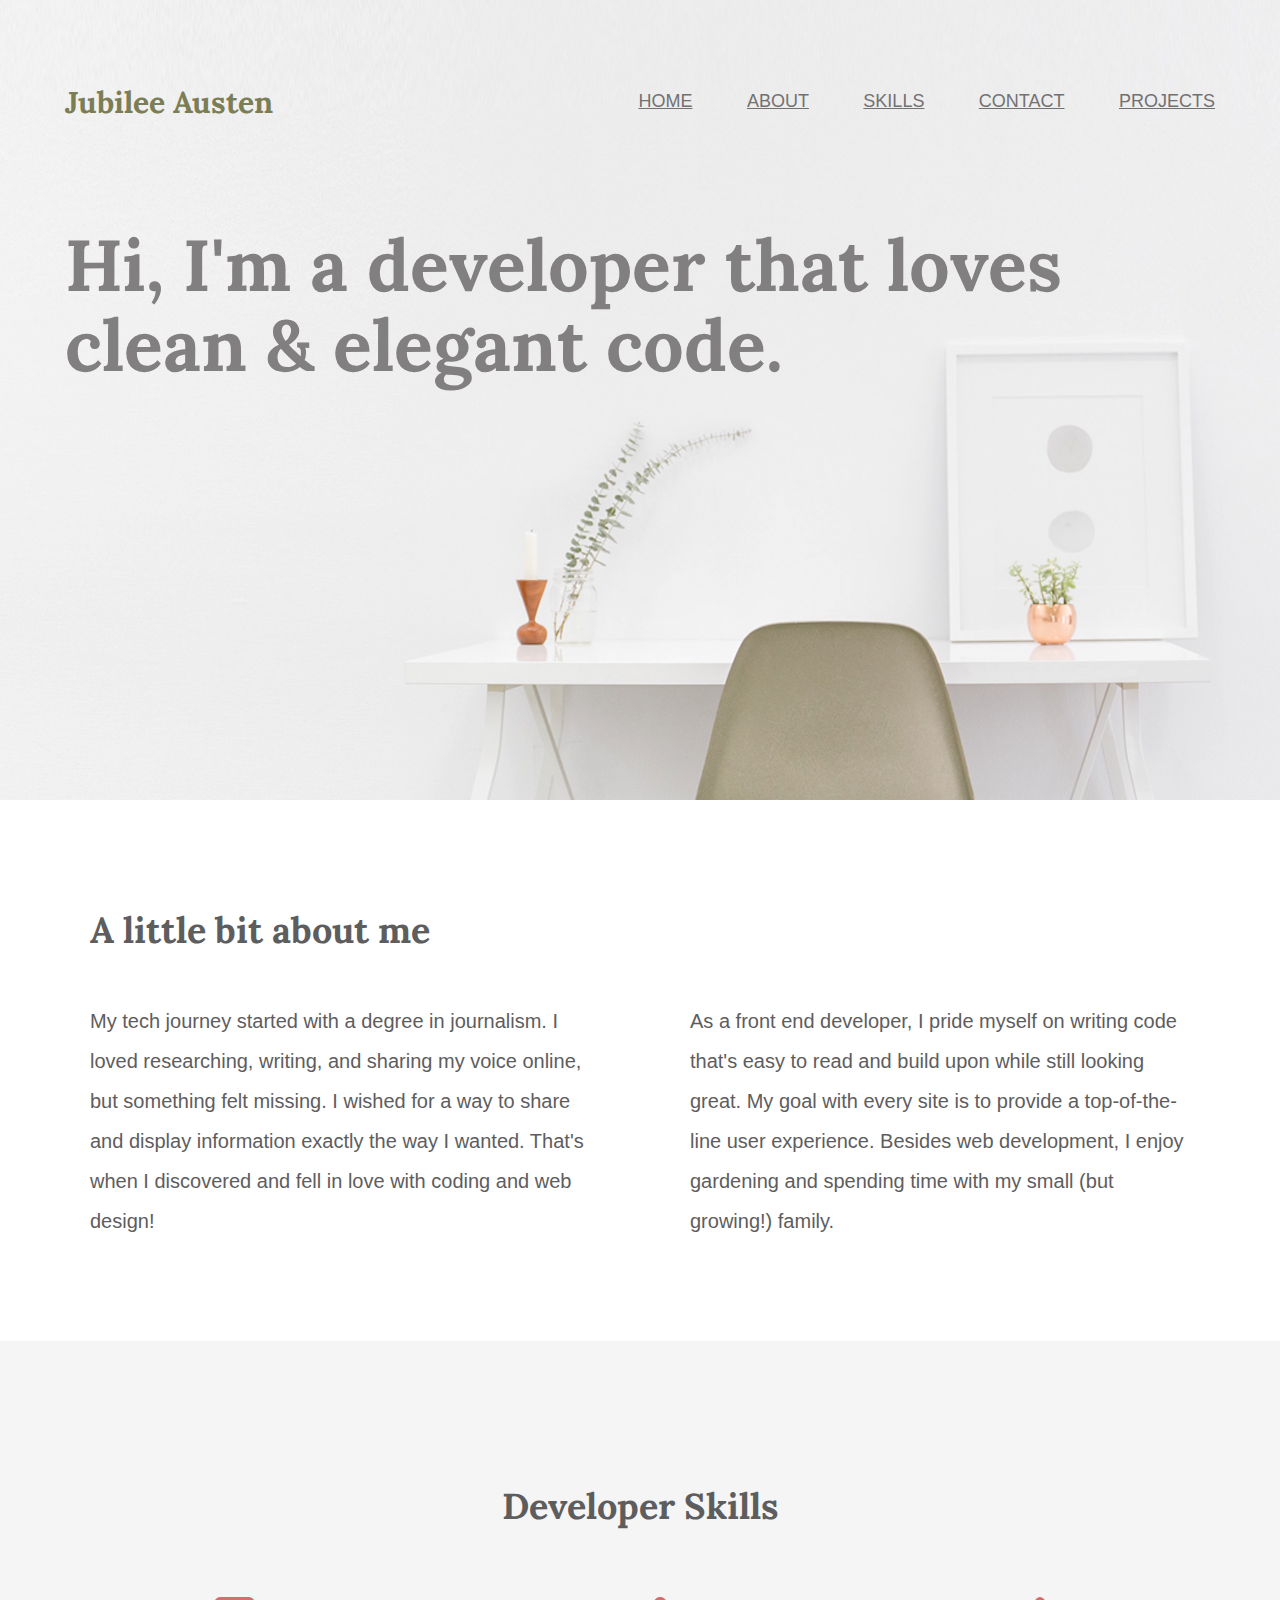
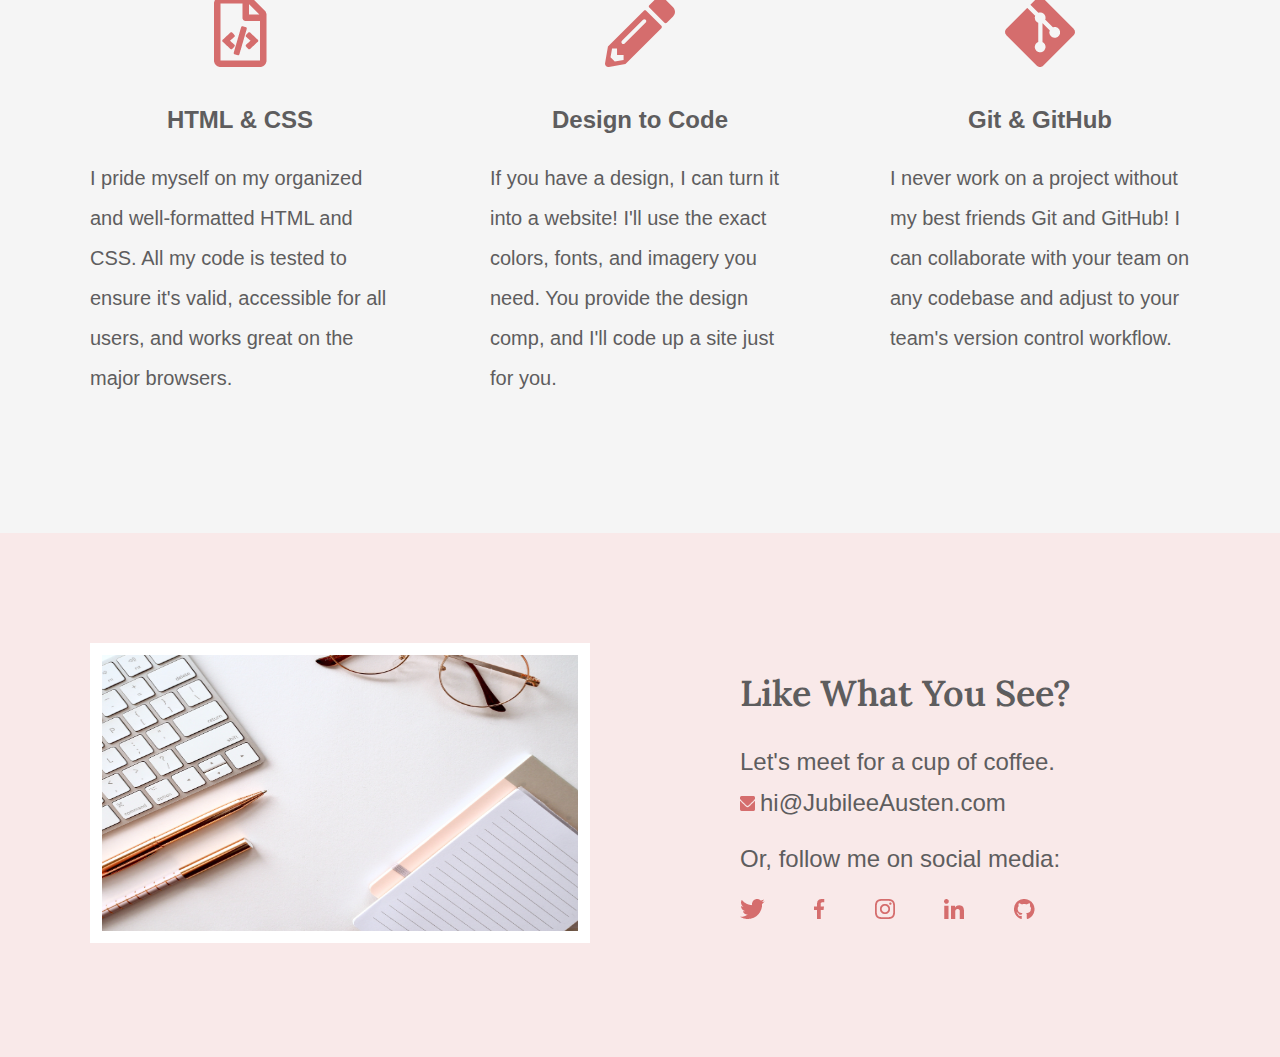
<file: index.html>
<!DOCTYPE html>
<html lang="en">

<head>
    <meta charset="UTF-8">
    <title>Jubilee Austen | Portfolio</title>
    <link rel="stylesheet" href="css/main.css">
    <link rel="stylesheet" href="css/normalize.css">
    <link rel="preconnect" href="https://fonts.googleapis.com">
    <link rel="preconnect" href="https://fonts.gstatic.com" crossorigin>
    <link
        href="https://fonts.googleapis.com/css2?family=IBM+Plex+Serif:wght@400;700&family=Lora:wght@400;600;700&display=swap"
        rel="stylesheet">
</head>

<body>
    <header class="homepage-hero">
        <div class="content-wrapper">
            <h1>Jubilee Austen</h1>
            <nav>
                <ul>
                    <li><a href="#">HOME</a></li>
                    <li><a href="#about">ABOUT</a></li>
                    <li><a href="#skills">SKILLS</a></li>
                    <li><a href="#contact">CONTACT</a></li>
                    <li><a href="projects/index.html">PROJECTS</a></li>
                </ul>
            </nav>
            <h2>Hi, I'm a developer that loves clean & elegant code.</h2>
        </div>
    </header>
    <main>
        <section id="about">
            <div class="content-wrapper">
                <h2>A little bit about me</h2>
                <p>
                    My tech journey started with a degree in journalism. I loved researching,
                    writing, and sharing my voice online, but something felt missing. I wished
                    for a way to share and display information exactly the way I wanted. That's
                    when I discovered and fell in love with coding and web design!
                </p>
                <p>
                    As a front end developer, I pride myself on writing code that's easy to read
                    and build upon while still looking great. My goal with every site is to provide
                    a top-of-the-line user experience. Besides web development, I enjoy
                    gardening and spending time with my small (but growing!) family.
                </p>
            </div>
        </section>
        <section id="skills">
            <div class="content-wrapper">
                <h2>Developer Skills</h2>
                <div class="skill-list">
                    <img src="img/html-icon.png" alt="html icon">
                    <h3>HTML & CSS</h3>
                    <p>
                        I pride myself on my organized and well-formatted HTML and CSS. All my
                        code is tested to ensure it's valid, accessible for all users, and works great
                        on the major browsers.
                    </p>

                </div>
                <div class="skill-list">
                    <img src="img/pencil-icon.png" alt="pencil icon">
                    <h3>Design to Code</h3>
                    <p>
                        If you have a design, I can turn it into a website! I'll use the exact colors,
                        fonts, and imagery you need. You provide the design comp, and I'll code up
                        a site just for you.
                    </p>
                </div>
                <div class="skill-list">
                    <img src="img/git-icon.png" alt="GitHub icon">
                    <h3>Git & GitHub</h3>
                    <p>
                        I never work on a project without my best friends Git and GitHub! I can
                        collaborate with your team on any codebase and adjust to your team's
                        version control workflow.
                    </p>
                </div>
            </div>
        </section>
    </main>

    <footer id="contact">
        <div class="content-wrapper">
            <div class="contact-image">
                <img id="contact-img" src="img/jess-bailey-q10VITrVYUM-unsplash.jpg"
                    alt="glasses, two notepads, a keyboard, and two pens sitting on a desk">
            </div>
            <div class="contact-info">
                <h2>Like What You See?</h2>
                <h3 id="email-header">Let's meet for a cup of coffee.</h3>
                <img id="emailenvelope-icon" src="img/envelope.png" alt="email icon and/or an envelope"><a
                    href="mailto:hi@JubileeAusten.com">hi@JubileeAusten.com</a>
                <h3 id="socialmedia-header">Or, follow me on social media:</h3>
                <ul>
                    <li><a href="https://twitter.com/" target="_blank"><img src="img/twitter.png"
                                alt="twitter icon"></a></li>
                    <li><a href="https://www.facebook.com/" target="_blank"><img src="img/facebook.png"
                                alt="facebook icon"></a></li>
                    <li><a href="https://www.instagram.com/" target="_blank"><img src="img/instagram.png"
                                alt="instagram icon"></a></li>
                    <li><a href="https://www.linkedin.com/jobs/?src=go-pa&trk=sem-ga_campid.18853522261_asid.146084015209_crid.633923221414_kw.linkedin_d.c_tid.kwd-296170574619_n.g_mt.e_geo.1024821&mcid=6994434350142418944&cid=&gclid=Cj0KCQjwtsCgBhDEARIsAE7RYh37g6VIPzpXi9YJwXpog-O_IsBjxNIuL-YbQJc0LdTZv8W21pBRFw8aAtCiEALw_wcB&gclsrc=aw.ds"
                            target="_blank"><img src="img/linkedin.png" alt="linkedIn icon"></a></li>
                    <li><a href="https://github.com/" target="_blank"><img src="img/github.png" alt="github icon"></a>
                    </li>
                </ul>
            </div>
        </div>
    </footer>

</body>

</html>
</file>
<file: css/main.css>
/****** Global Styles ******/
body{
    font-family: sans-serif;
    color: #5E5D5E;

}

.content-wrapper{
    width:1200px;
    margin:0 auto;
    overflow:auto;
}

/****** Header Styles ******/
.homepage-hero{
    background:url('../img/full-background.png') #F9EFEF;
    background-size: cover;
    background-position: center;
    height:800px;
}

header h1{
    float: left;
    width: 300px;
    font-family: 'Lora', serif;
    font-size: 30px;
    color:#7B7E54;
    padding: 65px 0px 65px 25px;
}

nav{
    width: 850px;
    float: right;
    text-align: right;
    padding: 75px 25px 75px 0px;
}

nav ul li{
display:inline-block;
}

nav ul li a{
    text-transform: uppercase;
    font-size: 18px;
    color: #727172;
    padding-left: 50px;
}

header h2{
    width:1000px;
    font-family: 'Lora', serif;
    font-size: 72px;
    line-height: 80px;
    color:#817F80;
    padding: 20px 0px 20px 25px;
    clear:both;
}

/****** About Styles ******/
#about .content-wrapper{
    padding: 80px 0px;

}
#about h2{
font-family:'lora', serif;
font-size: 36px;
padding-left: 50px;

}

#about p{
    float:left;
    width:500px;
    font-size:20px;
    line-height:40px;
    padding: 0px 50px;
}
/****** Skill Styles ******/
#skills{
    background:#F5F5F5;
    text-align: center;
}

#skills .content-wrapper {
    padding:115px 0px;
}

#skills .skill-list {
    float:left;
    width:300px;
    padding:0px 50px;
}

#skills h2{
    font-family:'lora',serif;
    font-size:36px;
    padding-bottom:40px;
}

#skills h3{
    font-size:24px;
    line-height:36px;
    margin: 30px 0px 20px 0px;
}

#skills p{
    font-size:20px;
    line-height:40px;
    text-align:left;
}
/****** Contact Styles ******/
#contact{
    background: #F9E9E9
}

#contact .content-wrapper{
    padding:110px 0px;
}

#contact .contact-image{
    float:left;
    width:600px;
}

#contact-img{
    width:500px;
    height: 300px;
    border: 12px solid white;
    box-sizing: border-box;
    margin:0px 50px;
}

#contact .contact-info{
float:left;
padding-left: 100px;
box-sizing:border-box;
width:600px;
}

#contact h2{
    font-family: "lora", serif;
    font-size:36px;
    font-weight:600;
    margin:30px 0px;
}
#contact h3{
    font-size: 24px;
    line-height: 36px;
    font-weight: 400;
}

#contact #email-header{
    margin-bottom: 5px; 
}

#contact #socialmedia-header{
    margin: 20px 0px 5px 0px;
}
#emailenvelope-icon{
    padding-right:5px;
    width: 15px;
    height: 15px;
}
#contact a {
    font-size: 24px;
    line-height: 36px;
    color: #5E5D5E;
    text-decoration: none;

}
#contact ul{
    padding-inline-start: 0;
}
#contact ul li{
display:inline-block;

}
#contact ul img{
    padding-right: 45px;
}


/******** Projects Page Styles *******/

/***** Projects Page header Styles ******/
.projectpage-hero{
    background-color: #F9EFEF;

}

/******* Projects Page Project Styles *****/

#projects{
    background:#F5F5F5;
    text-align: center;
}

#projects .content-wrapper {
    padding:115px 0px;
}

#projects .project-type {
    float:left;
    width:300px;
    padding:0px 50px;
}

#projects h2{
    font-family:'lora',serif;
    font-size:36px;
    padding-bottom:40px;
}

#projects h3{
    font-size:24px;
    line-height:36px;
}

#projects p{
    font-size:20px;
    line-height:40px;
    text-align:left;
}
#projects img{
    width: 300px;
    padding-bottom:30px;
}
</file>
